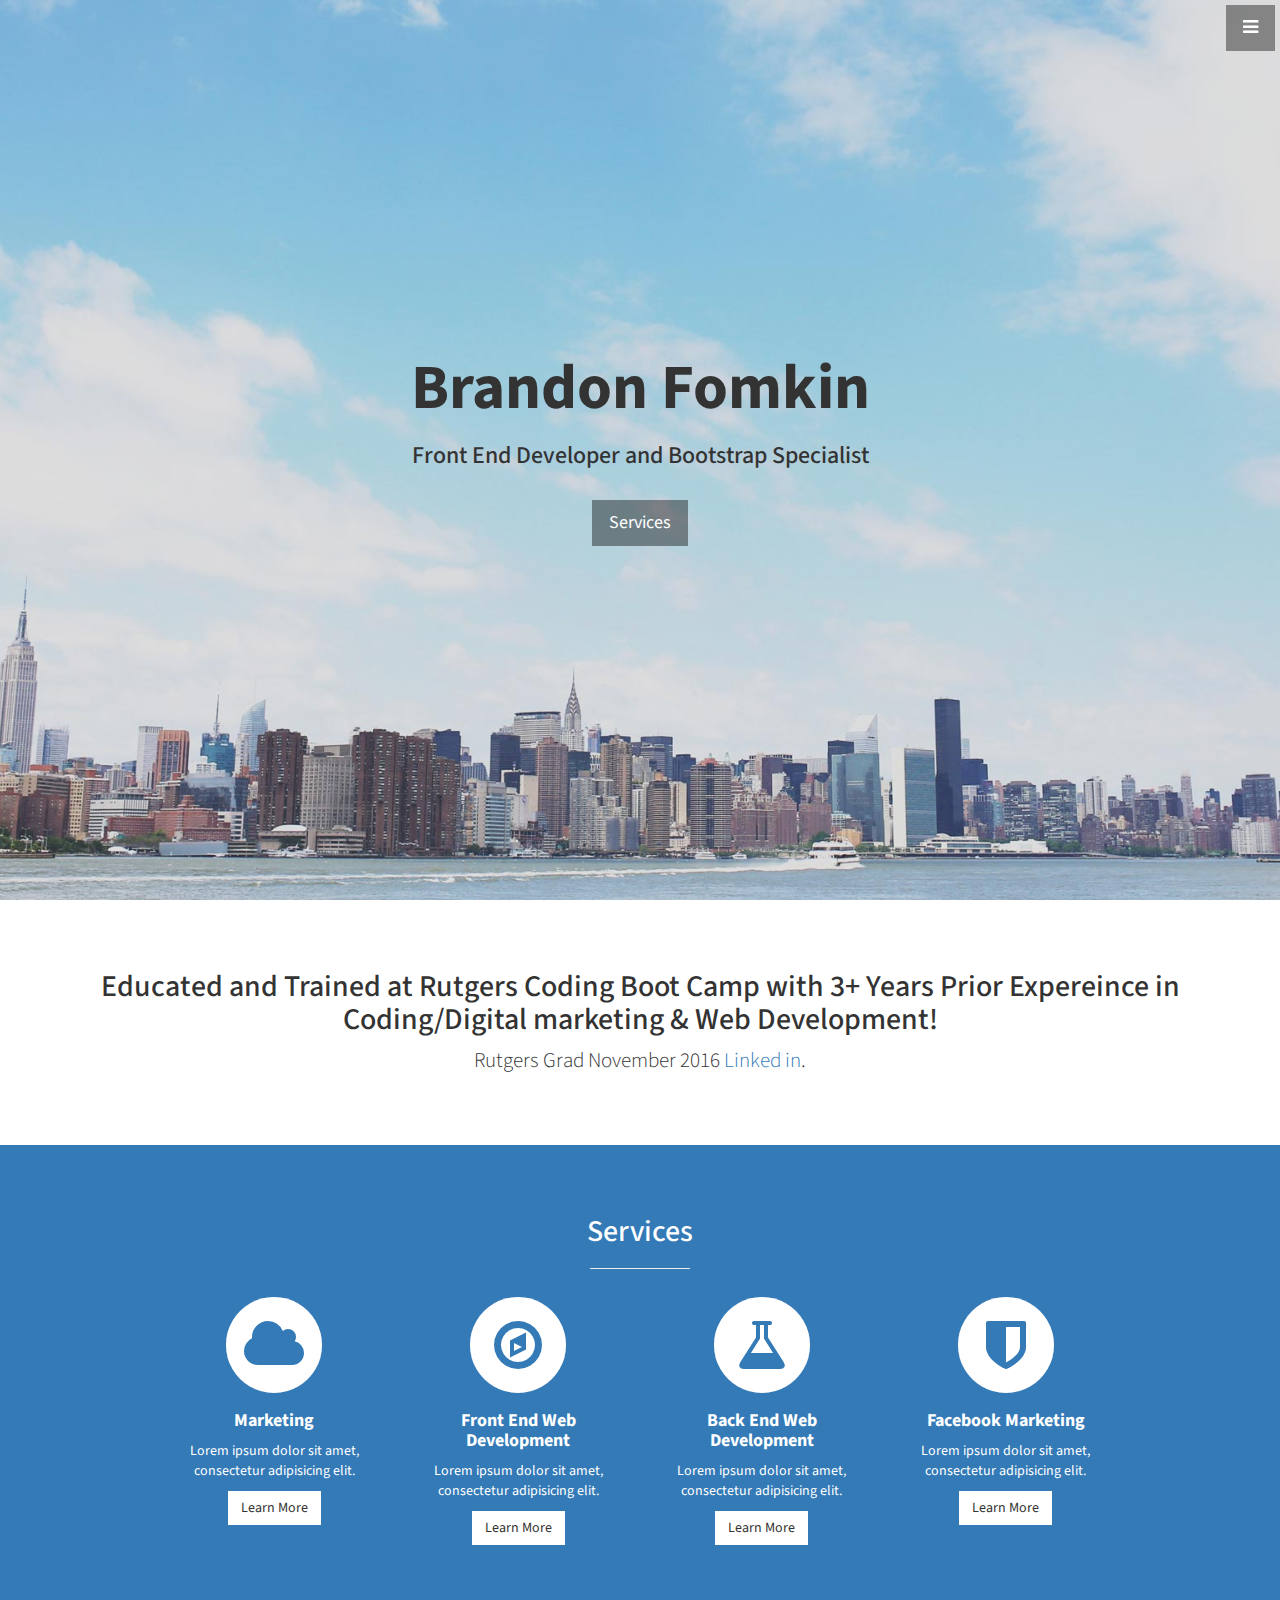
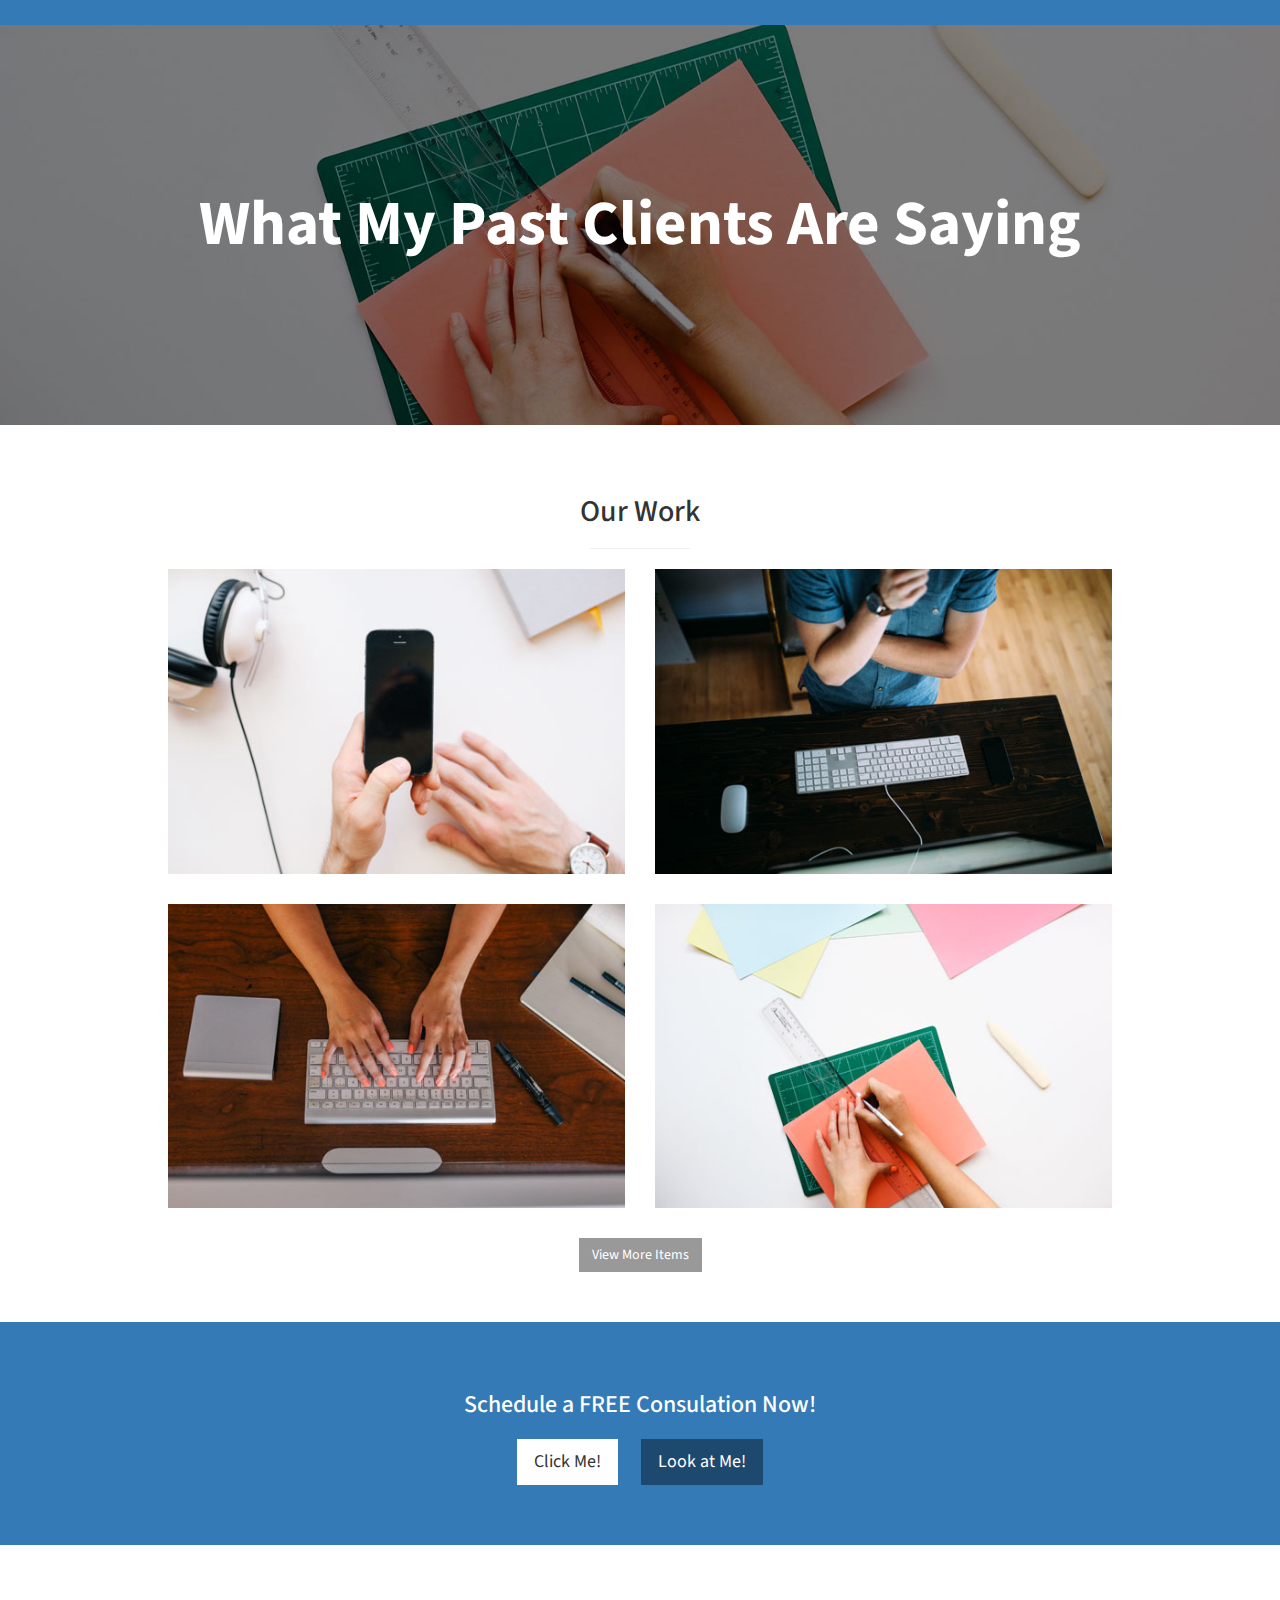
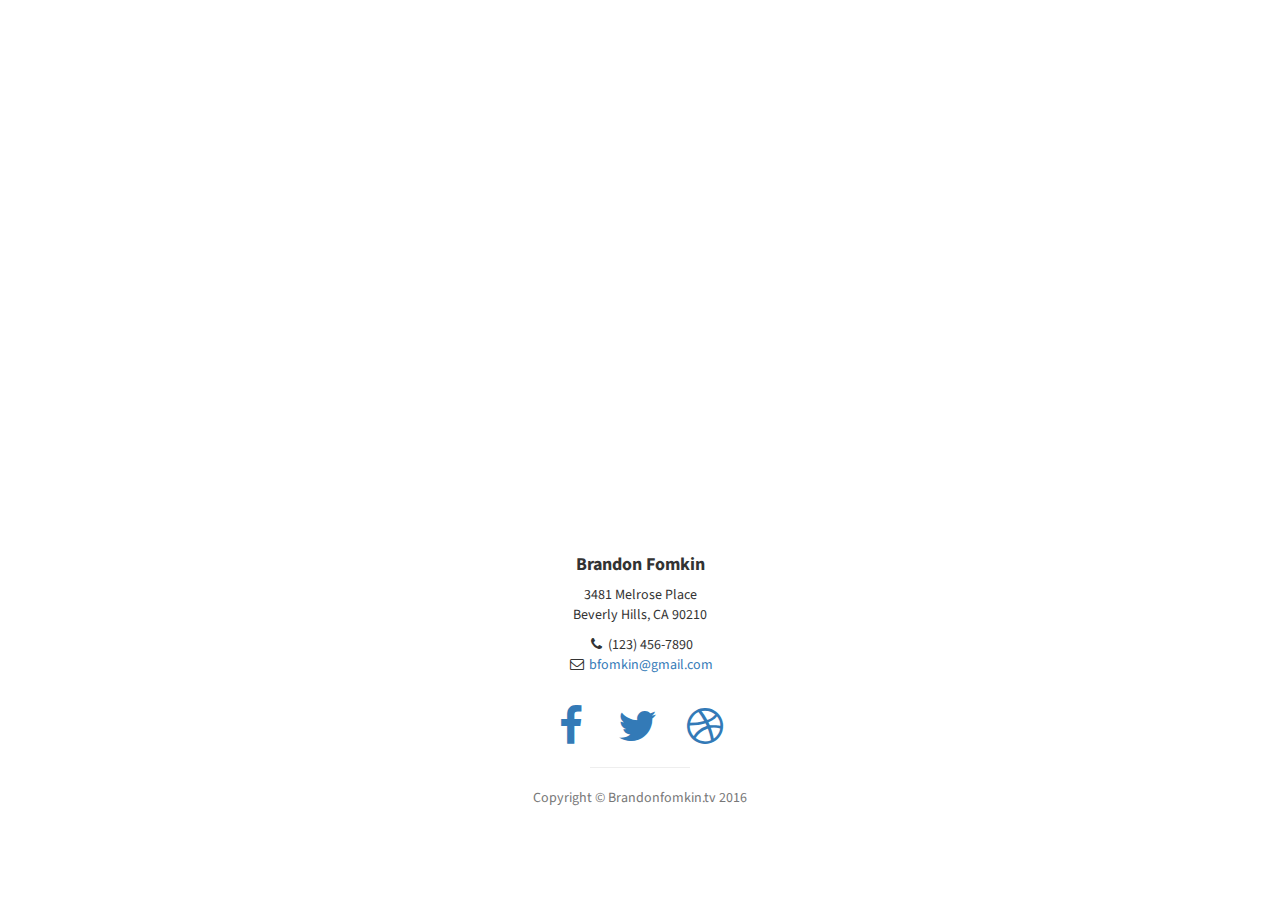
<file: portfolio-master/assignment2/index.html>
<!DOCTYPE html>
<html lang="en">

<head>

    <meta charset="utf-8">
    <meta http-equiv="X-UA-Compatible" content="IE=edge">
    <meta name="viewport" content="width=device-width, initial-scale=1">
    <meta name="description" content="">
    <meta name="author" content="">

    <title>Stylish Portfolio - Start Bootstrap Theme</title>

    <!-- Bootstrap Core CSS -->
    <link href="css/bootstrap.min.css" rel="stylesheet">

    <!-- Custom CSS -->
    <link href="css/stylish-portfolio.css" rel="stylesheet">

    <!-- Custom Fonts -->
    <link href="font-awesome/css/font-awesome.min.css" rel="stylesheet" type="text/css">
    <link href="http://fonts.googleapis.com/css?family=Source+Sans+Pro:300,400,700,300italic,400italic,700italic" rel="stylesheet" type="text/css">

    <!-- HTML5 Shim and Respond.js IE8 support of HTML5 elements and media queries -->
    <!-- WARNING: Respond.js doesn't work if you view the page via file:// -->
    <!--[if lt IE 9]>
        <script src="https://oss.maxcdn.com/libs/html5shiv/3.7.0/html5shiv.js"></script>
        <script src="https://oss.maxcdn.com/libs/respond.js/1.4.2/respond.min.js"></script>
    <![endif]-->

</head>

<body>

    <!-- Navigation -->
    <a id="menu-toggle" href="#" class="btn btn-dark btn-lg toggle"><i class="fa fa-bars"></i></a>
    <nav id="sidebar-wrapper">
        <ul class="sidebar-nav">
            <a id="menu-close" href="#" class="btn btn-light btn-lg pull-right toggle"><i class="fa fa-times"></i></a>
            <li class="sidebar-brand">
                <a href="#top" onclick=$("#menu-close").click();>Brandon Fomkin</a>
            </li>
            <li>
                <a href="#top" onclick=$("#menu-close").click();>Home</a>
            </li>
            <li>
                <a href="#about" onclick=$("#menu-close").click();>About</a>
            </li>
            <li>
                <a href="#portfolio" onclick=$("#menu-close").click();>Portfolio</a>
            </li>
            <li>
                <a href="#contact" onclick=$("#menu-close").click();>Contact</a>
            </li>
        </ul>
    </nav>

    <!-- Header -->
    <header id="top" class="header">
        <div class="text-vertical-center">
            <h1>Brandon Fomkin</h1>
            <h3>Front End Developer and Bootstrap Specialist</h3>
            <br>
            <a href="#about" class="btn btn-dark btn-lg">Services</a>
        </div>
    </header>

    <!-- About -->
    <section id="about" class="about">
        <div class="container">
            <div class="row">
                <div class="col-lg-12 text-center">
                    <h2>Educated and Trained at Rutgers Coding Boot Camp with 3+ Years Prior Expereince in Coding/Digital marketing & Web Development!</h2>
                    <p class="lead">Rutgers Grad November 2016 <a target="_blank" href="http://join.deathtothestockphoto.com/">Linked in</a>.</p>
                </div>
            </div>
            <!-- /.row -->
        </div>
        <!-- /.container -->
    </section>

    <!-- Services -->
    <!-- The circle icons use Font Awesome's stacked icon classes. For more information, visit http://fontawesome.io/examples/ -->
    <section id="services" class="services bg-primary">
        <div class="container">
            <div class="row text-center">
                <div class="col-lg-10 col-lg-offset-1">
                    <h2>Services</h2>
                    <hr class="small">
                    <div class="row">
                        <div class="col-md-3 col-sm-6">
                            <div class="service-item">
                                <span class="fa-stack fa-4x">
                                <i class="fa fa-circle fa-stack-2x"></i>
                                <i class="fa fa-cloud fa-stack-1x text-primary"></i>
                            </span>
                                <h4>
                                    <strong>Marketing</strong>
                                </h4>
                                <p>Lorem ipsum dolor sit amet, consectetur adipisicing elit.</p>
                                <a href="#" class="btn btn-light">Learn More</a>
                            </div>
                        </div>
                        <div class="col-md-3 col-sm-6">
                            <div class="service-item">
                                <span class="fa-stack fa-4x">
                                <i class="fa fa-circle fa-stack-2x"></i>
                                <i class="fa fa-compass fa-stack-1x text-primary"></i>
                            </span>
                                <h4>
                                    <strong>Front End Web Development</strong>
                                </h4>
                                <p>Lorem ipsum dolor sit amet, consectetur adipisicing elit.</p>
                                <a href="#" class="btn btn-light">Learn More</a>
                            </div>
                        </div>
                        <div class="col-md-3 col-sm-6">
                            <div class="service-item">
                                <span class="fa-stack fa-4x">
                                <i class="fa fa-circle fa-stack-2x"></i>
                                <i class="fa fa-flask fa-stack-1x text-primary"></i>
                            </span>
                                <h4>
                                    <strong>Back End Web Development</strong>
                                </h4>
                                <p>Lorem ipsum dolor sit amet, consectetur adipisicing elit.</p>
                                <a href="#" class="btn btn-light">Learn More</a>
                            </div>
                        </div>
                        <div class="col-md-3 col-sm-6">
                            <div class="service-item">
                                <span class="fa-stack fa-4x">
                                <i class="fa fa-circle fa-stack-2x"></i>
                                <i class="fa fa-shield fa-stack-1x text-primary"></i>
                            </span>
                                <h4>
                                    <strong>Facebook Marketing</strong>
                                </h4>
                                <p>Lorem ipsum dolor sit amet, consectetur adipisicing elit.</p>
                                <a href="#" class="btn btn-light">Learn More</a>
                            </div>
                        </div>
                    </div>
                    <!-- /.row (nested) -->
                </div>
                <!-- /.col-lg-10 -->
            </div>
            <!-- /.row -->
        </div>
        <!-- /.container -->
    </section>

    <!-- Callout -->
    <aside class="callout">
        <div class="text-vertical-center">
            <h1>What My Past Clients Are Saying</h1>
        </div>
    </aside>

    <!-- Portfolio -->
    <section id="portfolio" class="portfolio">
        <div class="container">
            <div class="row">
                <div class="col-lg-10 col-lg-offset-1 text-center">
                    <h2>Our Work</h2>
                    <hr class="small">
                    <div class="row">
                        <div class="col-md-6">
                            <div class="portfolio-item">
                                <a href="#">
                                    <img class="img-portfolio img-responsive" src="img/portfolio-1.jpg">
                                </a>
                            </div>
                        </div>
                        <div class="col-md-6">
                            <div class="portfolio-item">
                                <a href="#">
                                    <img class="img-portfolio img-responsive" src="img/portfolio-2.jpg">
                                </a>
                            </div>
                        </div>
                        <div class="col-md-6">
                            <div class="portfolio-item">
                                <a href="#">
                                    <img class="img-portfolio img-responsive" src="img/portfolio-3.jpg">
                                </a>
                            </div>
                        </div>
                        <div class="col-md-6">
                            <div class="portfolio-item">
                                <a href="#">
                                    <img class="img-portfolio img-responsive" src="img/portfolio-4.jpg">
                                </a>
                            </div>
                        </div>
                    </div>
                    <!-- /.row (nested) -->
                    <a href="#" class="btn btn-dark">View More Items</a>
                </div>
                <!-- /.col-lg-10 -->
            </div>
            <!-- /.row -->
        </div>
        <!-- /.container -->
    </section>

    <!-- Call to Action -->
    <aside class="call-to-action bg-primary">
        <div class="container">
            <div class="row">
                <div class="col-lg-12 text-center">
                    <h3>Schedule a FREE Consulation Now!</h3>
                    <a href="#" class="btn btn-lg btn-light">Click Me!</a>
                    <a href="#" class="btn btn-lg btn-dark">Look at Me!</a>
                </div>
            </div>
        </div>
    </aside>

    <!-- Map -->
    <section id="contact" class="map">
        <iframe width="100%" height="100%" frameborder="0" scrolling="no" marginheight="0" marginwidth="0" src="https://maps.google.com/maps?f=q&amp;source=s_q&amp;hl=en&amp;geocode=&amp;q=Twitter,+Inc.,+Market+Street,+San+Francisco,+CA&amp;aq=0&amp;oq=twitter&amp;sll=28.659344,-81.187888&amp;sspn=0.128789,0.264187&amp;ie=UTF8&amp;hq=Twitter,+Inc.,+Market+Street,+San+Francisco,+CA&amp;t=m&amp;z=15&amp;iwloc=A&amp;output=embed"></iframe>
        <br />
        <small>
            <a href="https://maps.google.com/maps?f=q&amp;source=embed&amp;hl=en&amp;geocode=&amp;q=Twitter,+Inc.,+Market+Street,+San+Francisco,+CA&amp;aq=0&amp;oq=twitter&amp;sll=28.659344,-81.187888&amp;sspn=0.128789,0.264187&amp;ie=UTF8&amp;hq=Twitter,+Inc.,+Market+Street,+San+Francisco,+CA&amp;t=m&amp;z=15&amp;iwloc=A"></a>
        </small>
        </iframe>
    </section>

    <!-- Footer -->
    <footer>
        <div class="container">
            <div class="row">
                <div class="col-lg-10 col-lg-offset-1 text-center">
                    <h4><strong>Brandon Fomkin</strong>
                    </h4>
                    <p>3481 Melrose Place
                        <br>Beverly Hills, CA 90210</p>
                    <ul class="list-unstyled">
                        <li><i class="fa fa-phone fa-fw"></i> (123) 456-7890</li>
                        <li><i class="fa fa-envelope-o fa-fw"></i> <a href="mailto:name@example.com">bfomkin@gmail.com</a>
                        </li>
                    </ul>
                    <br>
                    <ul class="list-inline">
                        <li>
                            <a href="#"><i class="fa fa-facebook fa-fw fa-3x"></i></a>
                        </li>
                        <li>
                            <a href="#"><i class="fa fa-twitter fa-fw fa-3x"></i></a>
                        </li>
                        <li>
                            <a href="#"><i class="fa fa-dribbble fa-fw fa-3x"></i></a>
                        </li>
                    </ul>
                    <hr class="small">
                    <p class="text-muted">Copyright &copy; Brandonfomkin.tv 2016</p>
                </div>
            </div>
        </div>
        <a id="to-top" href="#top" class="btn btn-dark btn-lg"><i class="fa fa-chevron-up fa-fw fa-1x"></i></a>
    </footer>

    <!-- jQuery -->
    <script src="js/jquery.js"></script>

    <!-- Bootstrap Core JavaScript -->
    <script src="js/bootstrap.min.js"></script>

    <!-- Custom Theme JavaScript -->
    <script>
    // Closes the sidebar menu
    $("#menu-close").click(function(e) {
        e.preventDefault();
        $("#sidebar-wrapper").toggleClass("active");
    });
    // Opens the sidebar menu
    $("#menu-toggle").click(function(e) {
        e.preventDefault();
        $("#sidebar-wrapper").toggleClass("active");
    });
    // Scrolls to the selected menu item on the page
    $(function() {
        $('a[href*=#]:not([href=#],[data-toggle],[data-target],[data-slide])').click(function() {
            if (location.pathname.replace(/^\//, '') == this.pathname.replace(/^\//, '') || location.hostname == this.hostname) {
                var target = $(this.hash);
                target = target.length ? target : $('[name=' + this.hash.slice(1) + ']');
                if (target.length) {
                    $('html,body').animate({
                        scrollTop: target.offset().top
                    }, 1000);
                    return false;
                }
            }
        });
    });
    //#to-top button appears after scrolling
    var fixed = false;
    $(document).scroll(function() {
        if ($(this).scrollTop() > 250) {
            if (!fixed) {
                fixed = true;
                // $('#to-top').css({position:'fixed', display:'block'});
                $('#to-top').show("slow", function() {
                    $('#to-top').css({
                        position: 'fixed',
                        display: 'block'
                    });
                });
            }
        } else {
            if (fixed) {
                fixed = false;
                $('#to-top').hide("slow", function() {
                    $('#to-top').css({
                        display: 'none'
                    });
                });
            }
        }
    });
    // Disable Google Maps scrolling
    // See http://stackoverflow.com/a/25904582/1607849
    // Disable scroll zooming and bind back the click event
    var onMapMouseleaveHandler = function(event) {
        var that = $(this);
        that.on('click', onMapClickHandler);
        that.off('mouseleave', onMapMouseleaveHandler);
        that.find('iframe').css("pointer-events", "none");
    }
    var onMapClickHandler = function(event) {
            var that = $(this);
            // Disable the click handler until the user leaves the map area
            that.off('click', onMapClickHandler);
            // Enable scrolling zoom
            that.find('iframe').css("pointer-events", "auto");
            // Handle the mouse leave event
            that.on('mouseleave', onMapMouseleaveHandler);
        }
        // Enable map zooming with mouse scroll when the user clicks the map
    $('.map').on('click', onMapClickHandler);
    </script>

</body>

</html>
</file>
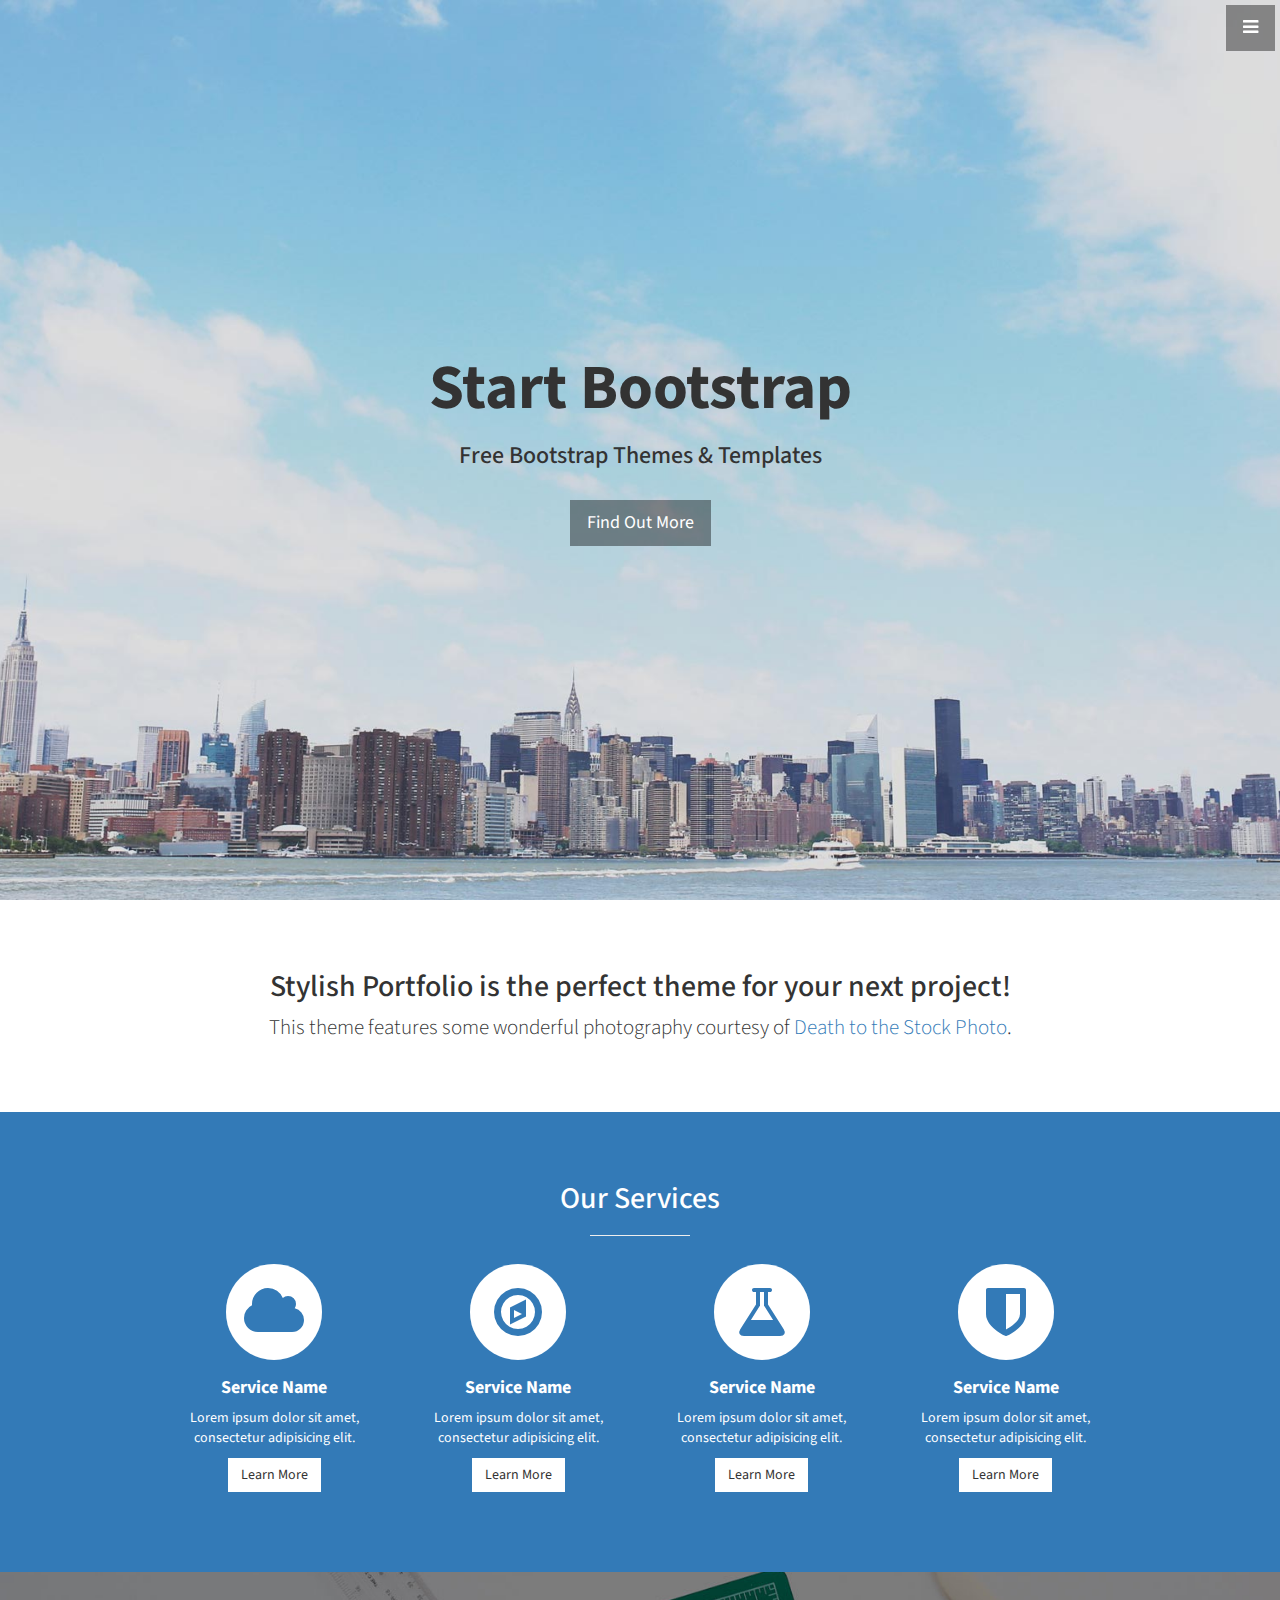
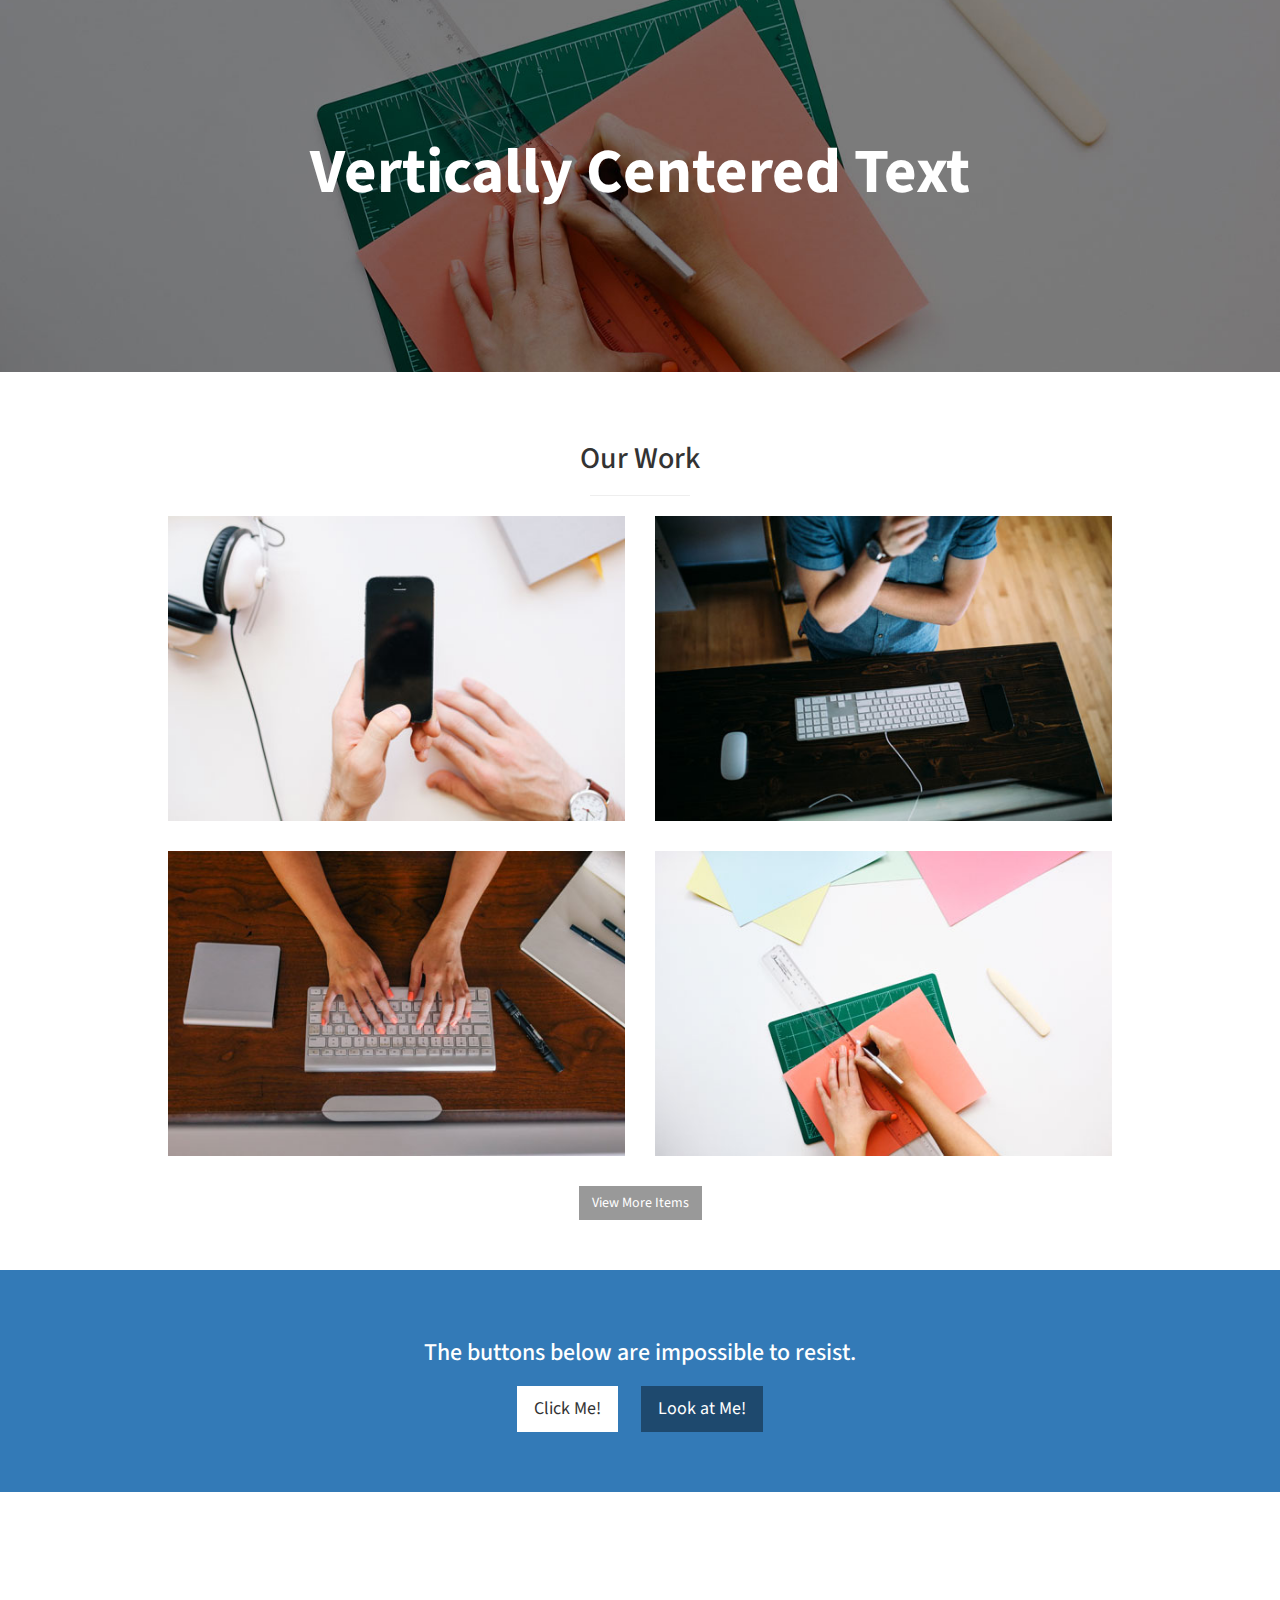
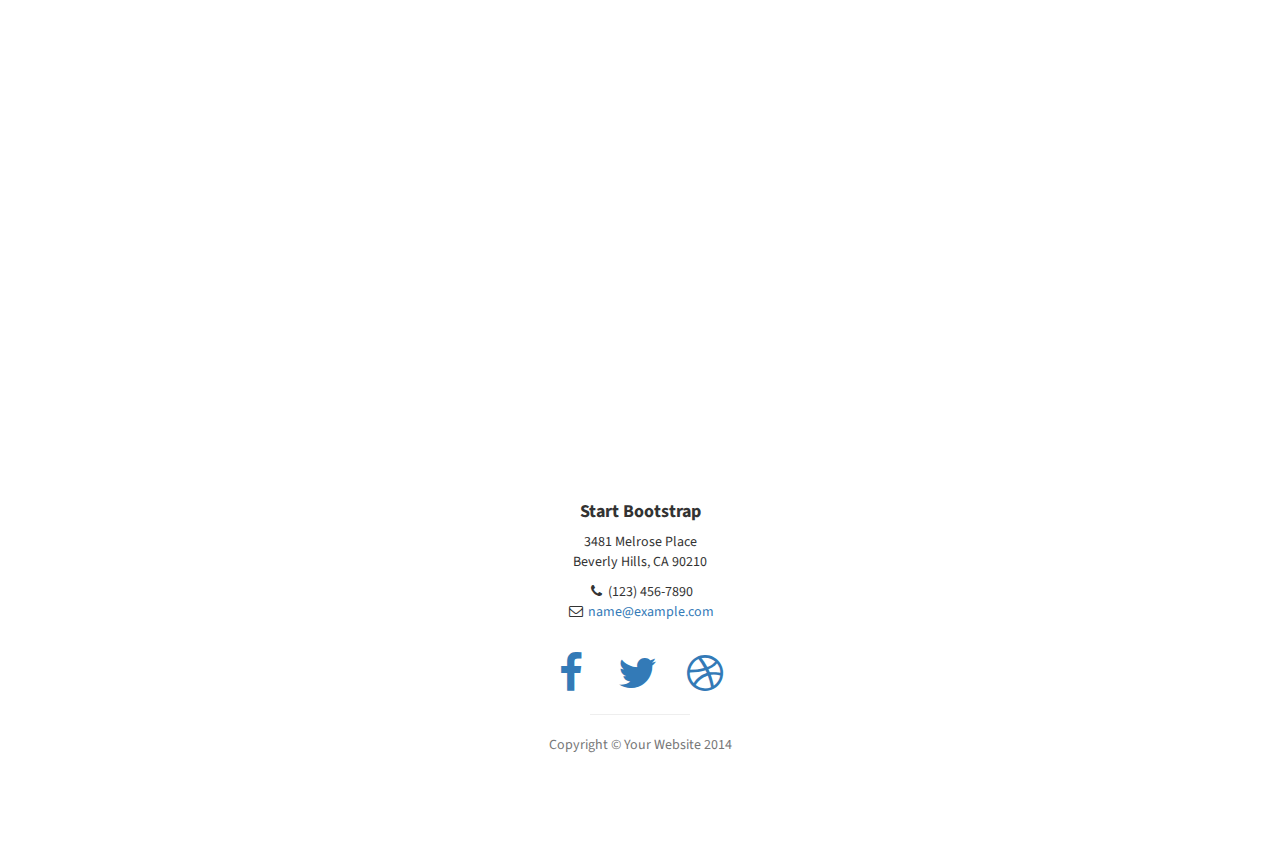
<file: portfolio-master/assignment2/contact.html>
<!DOCTYPE html>
<html lang="en">

<head>

    <meta charset="utf-8">
    <meta http-equiv="X-UA-Compatible" content="IE=edge">
    <meta name="viewport" content="width=device-width, initial-scale=1">
    <meta name="description" content="">
    <meta name="author" content="">

    <title>Stylish Portfolio - Start Bootstrap Theme</title>

    <!-- Bootstrap Core CSS -->
    <link href="css/bootstrap.min.css" rel="stylesheet">

    <!-- Custom CSS -->
    <link href="css/stylish-portfolio.css" rel="stylesheet">

    <!-- Custom Fonts -->
    <link href="font-awesome/css/font-awesome.min.css" rel="stylesheet" type="text/css">
    <link href="http://fonts.googleapis.com/css?family=Source+Sans+Pro:300,400,700,300italic,400italic,700italic" rel="stylesheet" type="text/css">

    <!-- HTML5 Shim and Respond.js IE8 support of HTML5 elements and media queries -->
    <!-- WARNING: Respond.js doesn't work if you view the page via file:// -->
    <!--[if lt IE 9]>
        <script src="https://oss.maxcdn.com/libs/html5shiv/3.7.0/html5shiv.js"></script>
        <script src="https://oss.maxcdn.com/libs/respond.js/1.4.2/respond.min.js"></script>
    <![endif]-->

</head>

<body>

    <!-- Navigation -->
    <a id="menu-toggle" href="#" class="btn btn-dark btn-lg toggle"><i class="fa fa-bars"></i></a>
    <nav id="sidebar-wrapper">
        <ul class="sidebar-nav">
            <a id="menu-close" href="#" class="btn btn-light btn-lg pull-right toggle"><i class="fa fa-times"></i></a>
            <li class="sidebar-brand">
                <a href="#top" onclick=$("#menu-close").click();>Start Bootstrap</a>
            </li>
            <li>
                <a href="#top" onclick=$("#menu-close").click();>Home</a>
            </li>
            <li>
                <a href="#about" onclick=$("#menu-close").click();>About</a>
            </li>
            <li>
                <a href="#services" onclick=$("#menu-close").click();>Services</a>
            </li>
            <li>
                <a href="#portfolio" onclick=$("#menu-close").click();>Portfolio</a>
            </li>
            <li>
                <a href="#contact" onclick=$("#menu-close").click();>Contact</a>
            </li>
        </ul>
    </nav>

    <!-- Header -->
    <header id="top" class="header">
        <div class="text-vertical-center">
            <h1>Start Bootstrap</h1>
            <h3>Free Bootstrap Themes &amp; Templates</h3>
            <br>
            <a href="#about" class="btn btn-dark btn-lg">Find Out More</a>
        </div>
    </header>

    <!-- About -->
    <section id="about" class="about">
        <div class="container">
            <div class="row">
                <div class="col-lg-12 text-center">
                    <h2>Stylish Portfolio is the perfect theme for your next project!</h2>
                    <p class="lead">This theme features some wonderful photography courtesy of <a target="_blank" href="http://join.deathtothestockphoto.com/">Death to the Stock Photo</a>.</p>
                </div>
            </div>
            <!-- /.row -->
        </div>
        <!-- /.container -->
    </section>

    <!-- Services -->
    <!-- The circle icons use Font Awesome's stacked icon classes. For more information, visit http://fontawesome.io/examples/ -->
    <section id="services" class="services bg-primary">
        <div class="container">
            <div class="row text-center">
                <div class="col-lg-10 col-lg-offset-1">
                    <h2>Our Services</h2>
                    <hr class="small">
                    <div class="row">
                        <div class="col-md-3 col-sm-6">
                            <div class="service-item">
                                <span class="fa-stack fa-4x">
                                <i class="fa fa-circle fa-stack-2x"></i>
                                <i class="fa fa-cloud fa-stack-1x text-primary"></i>
                            </span>
                                <h4>
                                    <strong>Service Name</strong>
                                </h4>
                                <p>Lorem ipsum dolor sit amet, consectetur adipisicing elit.</p>
                                <a href="#" class="btn btn-light">Learn More</a>
                            </div>
                        </div>
                        <div class="col-md-3 col-sm-6">
                            <div class="service-item">
                                <span class="fa-stack fa-4x">
                                <i class="fa fa-circle fa-stack-2x"></i>
                                <i class="fa fa-compass fa-stack-1x text-primary"></i>
                            </span>
                                <h4>
                                    <strong>Service Name</strong>
                                </h4>
                                <p>Lorem ipsum dolor sit amet, consectetur adipisicing elit.</p>
                                <a href="#" class="btn btn-light">Learn More</a>
                            </div>
                        </div>
                        <div class="col-md-3 col-sm-6">
                            <div class="service-item">
                                <span class="fa-stack fa-4x">
                                <i class="fa fa-circle fa-stack-2x"></i>
                                <i class="fa fa-flask fa-stack-1x text-primary"></i>
                            </span>
                                <h4>
                                    <strong>Service Name</strong>
                                </h4>
                                <p>Lorem ipsum dolor sit amet, consectetur adipisicing elit.</p>
                                <a href="#" class="btn btn-light">Learn More</a>
                            </div>
                        </div>
                        <div class="col-md-3 col-sm-6">
                            <div class="service-item">
                                <span class="fa-stack fa-4x">
                                <i class="fa fa-circle fa-stack-2x"></i>
                                <i class="fa fa-shield fa-stack-1x text-primary"></i>
                            </span>
                                <h4>
                                    <strong>Service Name</strong>
                                </h4>
                                <p>Lorem ipsum dolor sit amet, consectetur adipisicing elit.</p>
                                <a href="#" class="btn btn-light">Learn More</a>
                            </div>
                        </div>
                    </div>
                    <!-- /.row (nested) -->
                </div>
                <!-- /.col-lg-10 -->
            </div>
            <!-- /.row -->
        </div>
        <!-- /.container -->
    </section>

    <!-- Callout -->
    <aside class="callout">
        <div class="text-vertical-center">
            <h1>Vertically Centered Text</h1>
        </div>
    </aside>

    <!-- Portfolio -->
    <section id="portfolio" class="portfolio">
        <div class="container">
            <div class="row">
                <div class="col-lg-10 col-lg-offset-1 text-center">
                    <h2>Our Work</h2>
                    <hr class="small">
                    <div class="row">
                        <div class="col-md-6">
                            <div class="portfolio-item">
                                <a href="#">
                                    <img class="img-portfolio img-responsive" src="img/portfolio-1.jpg">
                                </a>
                            </div>
                        </div>
                        <div class="col-md-6">
                            <div class="portfolio-item">
                                <a href="#">
                                    <img class="img-portfolio img-responsive" src="img/portfolio-2.jpg">
                                </a>
                            </div>
                        </div>
                        <div class="col-md-6">
                            <div class="portfolio-item">
                                <a href="#">
                                    <img class="img-portfolio img-responsive" src="img/portfolio-3.jpg">
                                </a>
                            </div>
                        </div>
                        <div class="col-md-6">
                            <div class="portfolio-item">
                                <a href="#">
                                    <img class="img-portfolio img-responsive" src="img/portfolio-4.jpg">
                                </a>
                            </div>
                        </div>
                    </div>
                    <!-- /.row (nested) -->
                    <a href="#" class="btn btn-dark">View More Items</a>
                </div>
                <!-- /.col-lg-10 -->
            </div>
            <!-- /.row -->
        </div>
        <!-- /.container -->
    </section>

    <!-- Call to Action -->
    <aside class="call-to-action bg-primary">
        <div class="container">
            <div class="row">
                <div class="col-lg-12 text-center">
                    <h3>The buttons below are impossible to resist.</h3>
                    <a href="#" class="btn btn-lg btn-light">Click Me!</a>
                    <a href="#" class="btn btn-lg btn-dark">Look at Me!</a>
                </div>
            </div>
        </div>
    </aside>

    <!-- Map -->
    <section id="contact" class="map">
        <iframe width="100%" height="100%" frameborder="0" scrolling="no" marginheight="0" marginwidth="0" src="https://maps.google.com/maps?f=q&amp;source=s_q&amp;hl=en&amp;geocode=&amp;q=Twitter,+Inc.,+Market+Street,+San+Francisco,+CA&amp;aq=0&amp;oq=twitter&amp;sll=28.659344,-81.187888&amp;sspn=0.128789,0.264187&amp;ie=UTF8&amp;hq=Twitter,+Inc.,+Market+Street,+San+Francisco,+CA&amp;t=m&amp;z=15&amp;iwloc=A&amp;output=embed"></iframe>
        <br />
        <small>
            <a href="https://maps.google.com/maps?f=q&amp;source=embed&amp;hl=en&amp;geocode=&amp;q=Twitter,+Inc.,+Market+Street,+San+Francisco,+CA&amp;aq=0&amp;oq=twitter&amp;sll=28.659344,-81.187888&amp;sspn=0.128789,0.264187&amp;ie=UTF8&amp;hq=Twitter,+Inc.,+Market+Street,+San+Francisco,+CA&amp;t=m&amp;z=15&amp;iwloc=A"></a>
        </small>
        </iframe>
    </section>

    <!-- Footer -->
    <footer>
        <div class="container">
            <div class="row">
                <div class="col-lg-10 col-lg-offset-1 text-center">
                    <h4><strong>Start Bootstrap</strong>
                    </h4>
                    <p>3481 Melrose Place
                        <br>Beverly Hills, CA 90210</p>
                    <ul class="list-unstyled">
                        <li><i class="fa fa-phone fa-fw"></i> (123) 456-7890</li>
                        <li><i class="fa fa-envelope-o fa-fw"></i> <a href="mailto:name@example.com">name@example.com</a>
                        </li>
                    </ul>
                    <br>
                    <ul class="list-inline">
                        <li>
                            <a href="#"><i class="fa fa-facebook fa-fw fa-3x"></i></a>
                        </li>
                        <li>
                            <a href="#"><i class="fa fa-twitter fa-fw fa-3x"></i></a>
                        </li>
                        <li>
                            <a href="#"><i class="fa fa-dribbble fa-fw fa-3x"></i></a>
                        </li>
                    </ul>
                    <hr class="small">
                    <p class="text-muted">Copyright &copy; Your Website 2014</p>
                </div>
            </div>
        </div>
        <a id="to-top" href="#top" class="btn btn-dark btn-lg"><i class="fa fa-chevron-up fa-fw fa-1x"></i></a>
    </footer>

    <!-- jQuery -->
    <script src="js/jquery.js"></script>

    <!-- Bootstrap Core JavaScript -->
    <script src="js/bootstrap.min.js"></script>

    <!-- Custom Theme JavaScript -->
    <script>
    // Closes the sidebar menu
    $("#menu-close").click(function(e) {
        e.preventDefault();
        $("#sidebar-wrapper").toggleClass("active");
    });
    // Opens the sidebar menu
    $("#menu-toggle").click(function(e) {
        e.preventDefault();
        $("#sidebar-wrapper").toggleClass("active");
    });
    // Scrolls to the selected menu item on the page
    $(function() {
        $('a[href*=#]:not([href=#],[data-toggle],[data-target],[data-slide])').click(function() {
            if (location.pathname.replace(/^\//, '') == this.pathname.replace(/^\//, '') || location.hostname == this.hostname) {
                var target = $(this.hash);
                target = target.length ? target : $('[name=' + this.hash.slice(1) + ']');
                if (target.length) {
                    $('html,body').animate({
                        scrollTop: target.offset().top
                    }, 1000);
                    return false;
                }
            }
        });
    });
    //#to-top button appears after scrolling
    var fixed = false;
    $(document).scroll(function() {
        if ($(this).scrollTop() > 250) {
            if (!fixed) {
                fixed = true;
                // $('#to-top').css({position:'fixed', display:'block'});
                $('#to-top').show("slow", function() {
                    $('#to-top').css({
                        position: 'fixed',
                        display: 'block'
                    });
                });
            }
        } else {
            if (fixed) {
                fixed = false;
                $('#to-top').hide("slow", function() {
                    $('#to-top').css({
                        display: 'none'
                    });
                });
            }
        }
    });
    // Disable Google Maps scrolling
    // See http://stackoverflow.com/a/25904582/1607849
    // Disable scroll zooming and bind back the click event
    var onMapMouseleaveHandler = function(event) {
        var that = $(this);
        that.on('click', onMapClickHandler);
        that.off('mouseleave', onMapMouseleaveHandler);
        that.find('iframe').css("pointer-events", "none");
    }
    var onMapClickHandler = function(event) {
            var that = $(this);
            // Disable the click handler until the user leaves the map area
            that.off('click', onMapClickHandler);
            // Enable scrolling zoom
            that.find('iframe').css("pointer-events", "auto");
            // Handle the mouse leave event
            that.on('mouseleave', onMapMouseleaveHandler);
        }
        // Enable map zooming with mouse scroll when the user clicks the map
    $('.map').on('click', onMapClickHandler);
    </script>

</body>

</html>
</file>
<file: portfolio-master/assignment2/css/stylish-portfolio.css>
/*!
 * Start Bootstrap - Stylish Portfolio (http://startbootstrap.com/)
 * Copyright 2013-2016 Start Bootstrap
 * Licensed under MIT (https://github.com/BlackrockDigital/startbootstrap/blob/gh-pages/LICENSE)
 */

/* Global Styles */

html,
body {
    width: 100%;
    height: 100%;
}

body {
    font-family: "Source Sans Pro","Helvetica Neue",Helvetica,Arial,sans-serif;
}

.text-vertical-center {
    display: table-cell;
    text-align: center;
    vertical-align: middle;
}

.text-vertical-center h1 {
    margin: 0;
    padding: 0;
    font-size: 4.5em;
    font-weight: 700;
}

/* Custom Button Styles */

.btn-dark {
    border-radius: 0;
    color: #fff;
    background-color: rgba(0,0,0,0.4);
}

.btn-dark:hover,
.btn-dark:focus,
.btn-dark:active {
    color: #fff;
    background-color: rgba(0,0,0,0.7);
}

.btn-light {
    border-radius: 0;
    color: #333;
    background-color: rgb(255,255,255);
}

.btn-light:hover,
.btn-light:focus,
.btn-light:active {
    color: #333;
    background-color: rgba(255,255,255,0.8);
}

/* Custom Horizontal Rule */

hr.small {
    max-width: 100px;
}

/* Side Menu */

#sidebar-wrapper {
    z-index: 1000;
    position: fixed;
    right: 0;
    width: 250px;
    height: 100%;
    transform: translateX(250px);
    overflow-y: auto;
    background: #222;
    -webkit-transition: all 0.4s ease 0s;
    -moz-transition: all 0.4s ease 0s;
    -ms-transition: all 0.4s ease 0s;
    -o-transition: all 0.4s ease 0s;
    transition: all 0.4s ease 0s;
}

.sidebar-nav {
    position: absolute;
    top: 0;
    width: 250px;
    margin: 0;
    padding: 0;
    list-style: none;
}

.sidebar-nav li {
    text-indent: 20px;
    line-height: 40px;
}

.sidebar-nav li a {
    display: block;
    text-decoration: none;
    color: #999;
}

.sidebar-nav li a:hover {
    text-decoration: none;
    color: #fff;
    background: rgba(255,255,255,0.2);
}

.sidebar-nav li a:active,
.sidebar-nav li a:focus {
    text-decoration: none;
}

.sidebar-nav > .sidebar-brand {
    height: 55px;
    font-size: 18px;
    line-height: 55px;
}

.sidebar-nav > .sidebar-brand a {
    color: #999;
}

.sidebar-nav > .sidebar-brand a:hover {
    color: #fff;
    background: none;
}

#menu-toggle {
    z-index: 1;
    position: fixed;
    top: 0;
    right: 0;
}

#sidebar-wrapper.active {
    right: 250px;
    width: 250px;
    -webkit-transition: all 0.4s ease 0s;
    -moz-transition: all 0.4s ease 0s;
    -ms-transition: all 0.4s ease 0s;
    -o-transition: all 0.4s ease 0s;
    transition: all 0.4s ease 0s;
}

.toggle {
    margin: 5px 5px 0 0;
}

/* Header */

.header {
    display: table;
    position: relative;
    width: 100%;
    height: 100%;
    background: url(../img/bg.jpg) no-repeat center center scroll;
    -webkit-background-size: cover;
    -moz-background-size: cover;
    background-size: cover;
    -o-background-size: cover;
}

/* About */

.about {
    padding: 50px 0;
}

/* Services */

.services {
    padding: 50px 0;
}

.service-item {
    margin-bottom: 30px;
}

/* Callout */

.callout {
    display: table;
    width: 100%;
    height: 400px;
    color: #fff;
    background: url(../img/callout.jpg) no-repeat center center scroll;
    -webkit-background-size: cover;
    -moz-background-size: cover;
    background-size: cover;
    -o-background-size: cover;
}

/* Portfolio */

.portfolio {
    padding: 50px 0;
}

.portfolio-item {
    margin-bottom: 30px;
}

.img-portfolio {
    margin: 0 auto;
}

.img-portfolio:hover {
    opacity: 0.8;
}

/* Call to Action */

.call-to-action {
    padding: 50px 0;
}

.call-to-action .btn {
    margin: 10px;
}

/* Map */

.map {
    height: 500px;
}

@media(max-width:768px) {
    .map {
        height: 75%;
    }
}

.map iframe {
    pointer-events: none;
}

/* Footer */

footer {
    padding: 100px 0;
}

#to-top {
  display: none;
  position: fixed;
  bottom: 5px;
  right: 5px;
}
</file>
